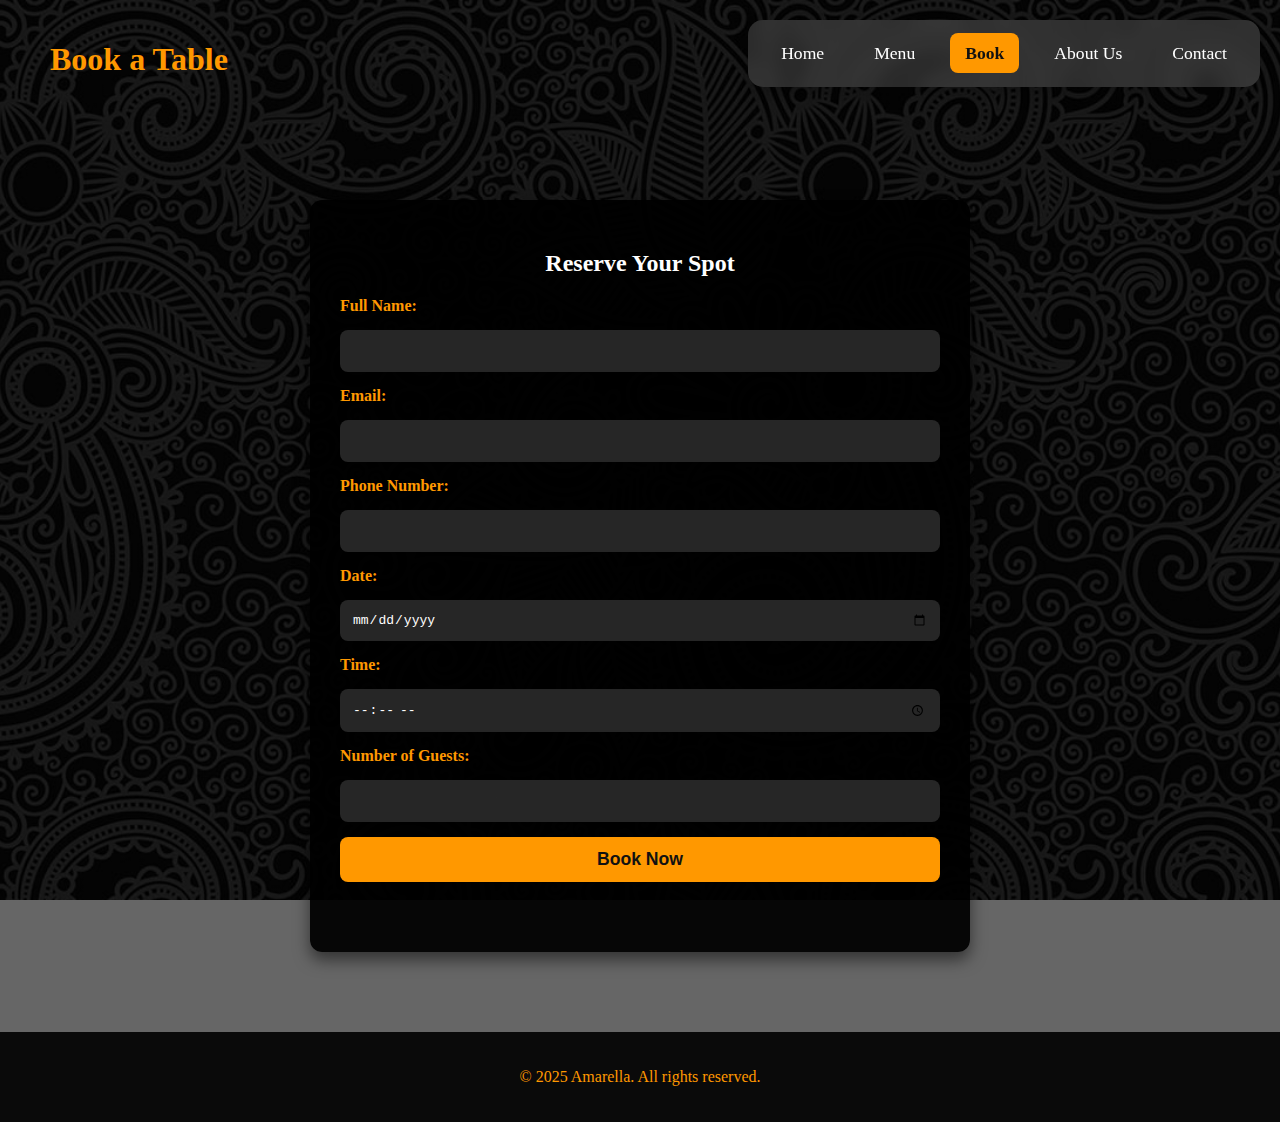
<file: book.html>
<!DOCTYPE html>
<html lang="en">
  <head>
    <meta charset="UTF-8" />
    <meta name="viewport" content="width=device-width, initial-scale=1.0" />
    <title>Book a Table</title>
    <link rel="stylesheet" href="styles.css" />
    <script src="https://code.jquery.com/jquery-3.6.0.min.js"></script>
  </head>
  <body>
    <header>
      <h1>Book a Table</h1>
      <nav>
        <ul>
          <li><a href="index.html">Home</a></li>
          <li><a href="menu.html">Menu</a></li>
          <li><a href="book.html" class="active">Book</a></li>
          <li><a href="about.html">About Us</a></li>
          <li><a href="contact.html">Contact</a></li>
        </ul>
      </nav>
    </header>
    <main class="booking-page">
      <section>
        <h2>Reserve Your Spot</h2>
        <form id="booking-form">
          <label for="name">Full Name:</label>
          <input type="text" id="name" name="name" required />

          <label for="email">Email:</label>
          <input type="email" id="email" name="email" required />

          <label for="phone">Phone Number:</label>
          <input type="tel" id="phone" name="phone" required />

          <label for="date">Date:</label>
          <input type="date" id="date" name="date" required />

          <label for="time">Time:</label>
          <input type="time" id="time" name="time" required />

          <label for="guests">Number of Guests:</label>
          <input type="number" id="guests" name="guests" min="1" required />

          <input type="submit" value="Book Now" />
        </form>
      </section>
    </main>
    <footer>
      <p>&copy; 2025 Amarella. All rights reserved.</p>
    </footer>

    <script>
      $(document).ready(function () {
        // Prevent past date selection
        let today = new Date().toISOString().split("T")[0];
        $("#date").attr("min", today);

        $("#booking-form").submit(function (event) {
          event.preventDefault(); // Prevent default form submission

          let name = $("#name").val().trim();
          let email = $("#email").val().trim();
          let phone = $("#phone").val().trim();
          let date = $("#date").val();
          let time = $("#time").val();
          let guests = $("#guests").val();

          // Simple validation
          if (
            name === "" ||
            email === "" ||
            phone === "" ||
            date === "" ||
            time === "" ||
            guests === ""
          ) {
            alert("Please fill in all fields.");
            return;
          }

          // Validate phone number (basic check for numbers)
          let phoneRegex = /^[0-9]{10}$/;
          if (!phoneRegex.test(phone)) {
            alert("Please enter a valid 10-digit phone number.");
            return;
          }

          // Success alert
          alert("Your booking has been successfully submitted!\n");

          $(this)[0].reset(); // Reset form after submission
        });
      });
    </script>
  </body>
</html>
</file>
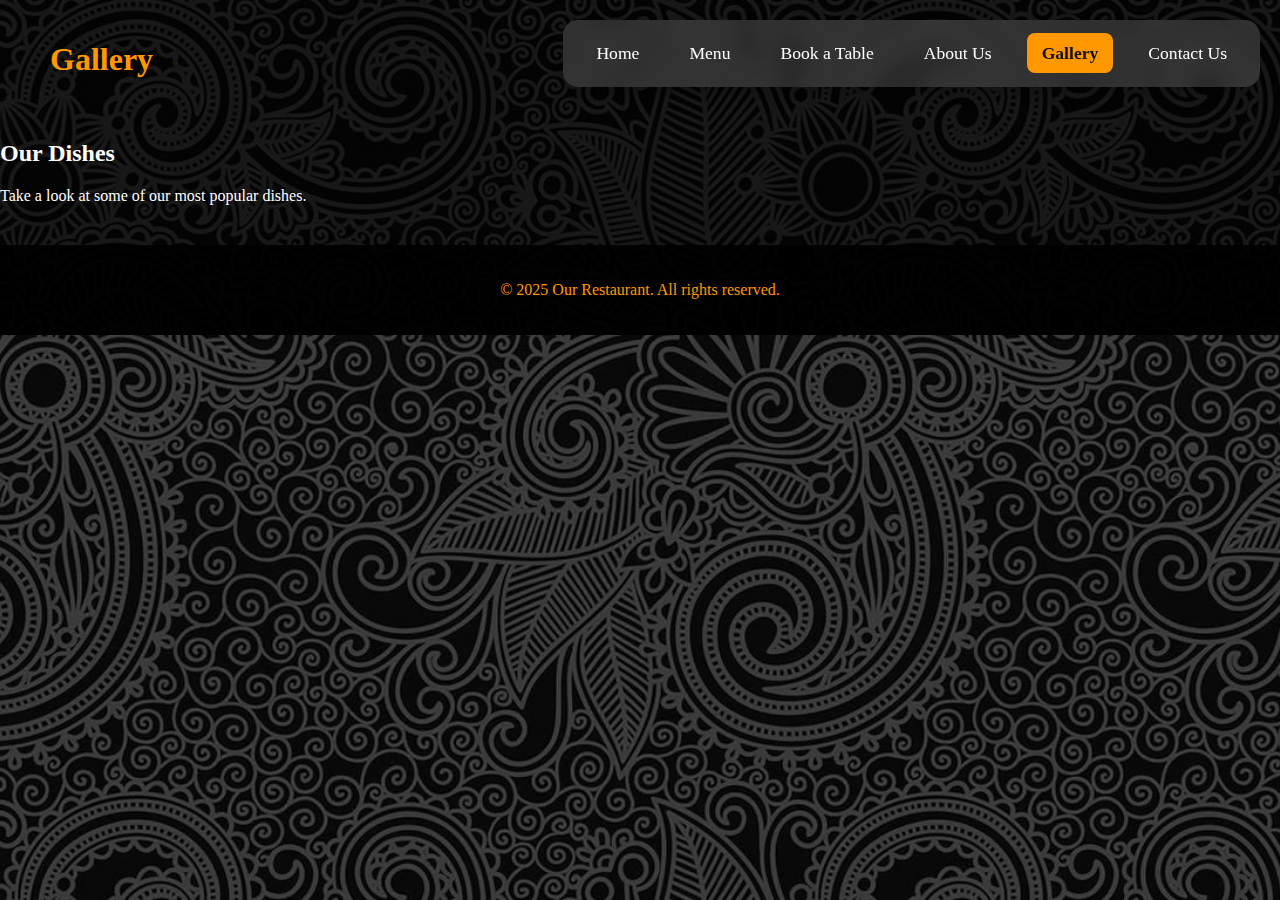
<file: gallery.html>
<!DOCTYPE html>
<html lang="en">
<head>
    <meta charset="UTF-8">
    <meta name="viewport" content="width=device-width, initial-scale=1.0">
    <title>Gallery</title>
    <link rel="stylesheet" href="styles.css">
</head>
<body>
    <header>
        <h1>Gallery</h1>
        <nav>
            <ul>
                <li><a href="index.html">Home</a></li>
                <li><a href="menu.html">Menu</a></li>
                <li><a href="book.html">Book a Table</a></li>
                <li><a href="about.html">About Us</a></li>
                <li><a href="gallery.html" class="active">Gallery</a></li>
                <li><a href="contact.html">Contact Us</a></li>
            </ul>
        </nav>
    </header>
    <main>
        <section>
            <h2>Our Dishes</h2>
            <p>Take a look at some of our most popular dishes.</p>
        </section>
    </main>
    <footer>
        <p>&copy; 2025 Our Restaurant. All rights reserved.</p>
    </footer>
</body>
</html>
</file>
<file: styles.css>
/* Global Styles */
body {
    font-family: 'Century Schoolbook', serif;
    margin: 0;
    padding: 0;
    background: linear-gradient(rgba(0, 0, 0, 0.6), rgba(0, 0, 0, 0.6)), 
                url('images/back.jpg') center/cover no-repeat fixed; /* Dark overlay + Background image */
    background-size: cover;
    background-position: center;
    background-repeat: no-repeat;
    color: #fff;
}


/* Header Styles */
header {
    display: flex;
    justify-content: space-between;
    align-items: center;
    padding: 20px 50px;
    
}

.logo {
    font-size: 2em;
    font-weight: bold;
    color: #ff9800;
    background: rgba(0, 0, 0, 0.9); /* Black background only behind logo */
    padding: 10px 20px;
    border-radius: 10px; /* Optional: Rounded corners */
}


nav {
    position: fixed;
    top: 20px;
    right: 20px;
    background: rgba(255, 255, 255, 0.15); /* Transparent white */
    backdrop-filter: blur(10px); /* Glass effect */
    padding: 7px 18px;
    border-radius: 15px;
    box-shadow: 0 8px 16px rgba(0, 0, 0, 0.2);
    z-index: 1000;
}

nav ul {
    list-style: none;
    padding: 0;
    display: flex;
    gap: 20px;
}

nav ul li {
    display: inline;
}

nav ul li a {
    text-decoration: none;
    color: #fff;
    font-size: 1.1em;
    padding: 10px 15px;
    transition: all 0.3s ease-in-out;
    border-radius: 8px;
}

nav ul li a:hover {
    background: #ff9800;
    color: #111;
}

nav ul li a.active {
    background: #ff9800; /* Highlight color */
    color: #111; /* Dark text for contrast */
    font-weight: bold;
    border-radius: 8px;
}



/* Hero Section */
.hero {
    display: flex;
    justify-content: space-between;
    align-items: center;
    padding: 100px;
    background: url('images/pattern.png') center no-repeat;
    background-size: contain;
    text-align: left;
}

.hero-text {
    max-width: 500px;
}

.hero-text h1 {
    font-size: 4em;
    font-weight: bold;
    color: #ff9800;
}

.hero-text h1 span {
    color: #fff;
    font-style: italic;
}

.hero-text p {
    font-size: 1.2em;
    margin-top: 20px;
}

.order-btn {
    display: inline-block;
    margin-top: 20px;
    padding: 15px 30px;
    background: #ff9800;
    color: #111;
    font-size: 1.2em;
    text-decoration: none;
    border-radius: 5px;
    transition: background 0.3s ease-in-out;
}

.order-btn:hover {
    background: #e68900;
}

/* Hero Image */
.hero-image img {
    width: 450px;
    border-radius: 10px;
    box-shadow: 0 10px 20px rgba(255, 152, 0, 0.3);
}



/* Footer */
footer {
    text-align: center;
    padding: 20px;
    background: rgba(0, 0, 0, 0.9);
    color: #ff9800;
}

/* Main container for the menu */
.menu-page {
    max-width: 1300px;
    margin: 50px auto;
    padding: 40px;
    background: rgb(0, 0, 0); /* Dark background for contrast */
    border-radius: 10px;
    box-shadow: 0 8px 16px rgba(0, 0, 0, 0.5);
    overflow-y: auto; /* Enable scrolling only inside the menu */
}

/* Section headings */
h1 {
    text-align: center;
    color: #ff9800;
}

.menu-page h2 {
    text-align: center;
    color: #ff9800;
    font-size: 2rem; /* Increase the font size */
    font-weight: bold; /* Make it bolder */
    text-transform: uppercase; /* Make it stand out more */
    letter-spacing: 1px; /* Add spacing for better readability */
    margin-bottom: 15px; /* Add space below */
    border-bottom: 3px solid #ff9800; /* Underline for emphasis */
    display: inline-block; /* Ensures border doesn’t stretch across the page */
    padding-bottom: 5px;
}


/* Menu section */
section {
    margin-bottom: 40px;
}

/* Styling for menu grid */
.menu-section {
    display: grid;
    grid-template-columns: repeat(auto-fit, minmax(300px, 1fr)); /* Responsive columns */
    gap: 20px; /* Space between items */
    padding: 20px;
}

/* Styling for menu items */
.menu-item {
    display: flex;
    flex-direction: column;
    align-items: center;
    background: rgba(67, 67, 67, 0.419); /* Semi-transparent background */
    padding: 25px;
    border-radius: 10px;
    box-shadow: 0 4px 8px rgba(0, 0, 0, 0.3);
    transition: transform 0.2s ease-in-out;
    text-align: center;
    position: relative; /* Ensure absolute positioning of child elements */
}


.menu-item:hover {
    transform: scale(1.02); /* Slight zoom effect */
}

/* Menu item image */
.menu-item img {
    width: 250px; /* Slightly bigger images */
    height: 250px;
    object-fit: cover;
    border-radius: 8px;
    box-shadow: 0 4px 8px rgba(0, 0, 0, 0.3);
    margin-bottom: 10px;
}

/* Menu item details */
.menu-item h3 {
    margin: 10px 0 5px;
    color: #ff9800;
    font-size: 1.3em;
}

.menu-item p {
    margin: 5px 8;
    color: #ddd;
    font-size: 1em;
}

/* Price styling */
.price {
    font-size: 1.2em;
    font-weight: bold;
    color: #ff9800;
    margin-top: 30px;
}

/* Responsive adjustments */
@media (max-width: 768px) {
    .menu-section {
        grid-template-columns: 1fr; /* Stack items in a single column on small screens */
    }
}


/* Booking Page Styling */
.booking-page {
    max-width: 600px;
    margin: 80px auto;
    padding: 30px;
    background: rgba(0, 0, 0, 0.942); /* Dark background for readability */
    border-radius: 12px;
    box-shadow: 0 8px 16px rgba(0, 0, 0, 0.5);
    text-align: center;
}

form {
    display: flex;
    flex-direction: column;
    gap: 15px;
}

label {
    font-weight: bold;
    text-align: left;
    color: #ff9800;
}

input {
    padding: 12px;
    border: none;
    border-radius: 8px;
    font-size: 1em;
    background: rgba(255, 255, 255, 0.15);
    color: white;
    transition: all 0.3s ease;
}

input:focus {
    outline: none;
    background: rgba(255, 255, 255, 0.25);
    box-shadow: 0 0 8px rgba(255, 152, 0, 0.5);
}

input[type="submit"] {
    background: #ff9800;
    color: #111;
    font-size: 1.1em;
    font-weight: bold;
    cursor: pointer;
    transition: background 0.3s, transform 0.2s;
    border-radius: 8px;
}

input[type="submit"]:hover {
    background: #e68900;
    transform: scale(1.05);
}

/* Make it responsive */
@media (max-width: 768px) {
    .booking-page {
        width: 90%;
        padding: 20px;
    }
}


/* About Page Hero Section */
.about-hero {
    display: flex;
    align-items: center;
    justify-content: center;
    text-align: center;
    height: 300px;
    background: url('images/about-hero.jpg') center/cover no-repeat;
    color: white;
    padding: 50px;
    position: relative;
}

/* Dark overlay for readability */
.about-hero::before {
    content: "";
    position: absolute;
    top: 0;
    left: 0;
    width: 100%;
    height: 100%;
    background: rgba(0, 0, 0, 0.6); /* Dark overlay */
    z-index: 1;
}

.about-hero h1 {
    font-size: 3rem;
    font-weight: bold;
    color: #ff9800;
    position: relative;
    z-index: 2;
}

.about-hero h1 span {
    color: white;
    font-style: italic;
}

/* About Sections */
.about-section {
    max-width: 800px;
    margin: 50px auto;
    text-align: center;
    padding: 30px;
    background: rgba(20, 20, 20, 0.85); /* Dark semi-transparent */
    border-radius: 12px;
    box-shadow: 0 4px 8px rgba(0, 0, 0, 0.3);
    backdrop-filter: brightness(1.1); /* Subtle enhancement */
}

.about-section h2 {
    font-size: 2rem;
    color: #ff9800;
    border-bottom: 3px solid #ff9800;
    display: inline-block;
    padding-bottom: 5px;
}

.about-section p {
    font-size: 1.2rem;
    color: #ddd;
    line-height: 1.6;
    margin-top: 10px;
}

/* Team Section */
.team-grid {
    display: flex;
    justify-content: center;
    gap: 40px;
    margin-top: 30px;
}

.team-member {
    text-align: center;
    max-width: 250px;
    padding: 20px;
    background: rgba(30, 30, 30, 0.9); /* Slightly lighter than sections */
    border-radius: 12px;
    box-shadow: 0 4px 8px rgba(0, 0, 0, 0.4);
    transition: transform 0.3s ease-in-out;
}

/* Subtle hover effect */
.team-member:hover {
    transform: translateY(-5px);
}

.team-member img {
    width: 200px;
    height: 200px;
    object-fit: cover;
    border-radius: 10px;
    box-shadow: 0 3px 6px rgba(255, 152, 0, 0.4);
}

.team-member h3 {
    font-size: 1.5rem;
    color: #ff9800;
    margin-top: 10px;
}

.team-member p {
    font-size: 1rem;
    color: #ddd;
}

/* Responsive Design */
@media (max-width: 768px) {
    .team-grid {
        flex-direction: column;
        align-items: center;
    }

    .about-hero {
        height: 250px;
        padding: 20px;
    }

    .about-hero h1 {
        font-size: 2.5rem;
    }
}

/* Contact Page Styles */
.contact-page {
    max-width: 1000px;
    margin: 50px auto;
    padding: 20px;
    background: rgba(0, 0, 0, 0.8);
    border-radius: 12px;
    box-shadow: 0 8px 16px rgba(0, 0, 0, 0.5);
    text-align: center;
}

/* Contact Hero Section */
.contact-hero {
    background: url('images/contact-bg.jpg') center/cover no-repeat;
    padding: 50px;
    border-radius: 12px;
    color: #fff;
}

.contact-hero h2 {
    font-size: 2.5rem;
    color: #ff9800;
}

.contact-hero p {
    font-size: 1.2rem;
    margin-top: 10px;
}

/* Contact Container */
.contact-container {
    display: flex;
    justify-content: space-between;
    flex-wrap: wrap;
    margin-top: 30px;
}

.contact-info, .contact-form {
    flex: 1;
    padding: 20px;
    background: rgba(255, 255, 255, 0.1);
    border-radius: 10px;
    box-shadow: 0 5px 15px rgba(255, 152, 0, 0.3);
    margin: 10px;
}

.contact-info h3,
.contact-form h3 {
    font-size: 1.8rem;
    color: #ff9800;
    margin-bottom: 15px;
}

.contact-info p {
    font-size: 1.1rem;
    color: #ddd;
    line-height: 1.6;
    margin-bottom: 10px;
}

/* Contact Form */
.contact-form form {
    display: flex;
    flex-direction: column;
    gap: 15px;
    align-items: center; /* Centers all form elements */
    width: 100%;
}


.contact-form label {
    font-weight: bold;
    color: #ff9800;
    text-align: left;
}

.contact-form input,
.contact-form textarea {
    padding: 12px;
    border: none; /* Remove the yellow border */
    border-radius: 8px;
    font-size: 1em;
    background: rgba(255, 255, 255, 0.15); /* Soft translucent background */
    color: white;
    width: 100%;
    transition: background 0.3s, box-shadow 0.3s;
}

.contact-form input:focus,
.contact-form textarea:focus {
    outline: none;
    background: rgba(255, 255, 255, 0.25);
    box-shadow: 0 0 10px rgba(255, 152, 0, 0.5); /* Soft glow effect */
}


.contact-form button {
    background: #ff9800;
    color: #111;
    font-size: 1.2em;
    font-weight: bold;
    padding: 12px;
    border: none;
    border-radius: 5px;
    cursor: pointer;
    transition: background 0.3s ease-in-out;
}

.contact-form button:hover {
    background: #e68900;
}

/* Responsive Design */
@media (max-width: 768px) {
    .contact-container {
        flex-direction: column;
        align-items: center;
    }
}



.add-to-cart-btn {
    position: absolute;
    bottom: 10px;
    right: 10px;
    width: 40px;
    height: 40px;
    border-radius: 50%;
    border: none;
    background-color: #ff6600;
    display: flex;
    justify-content: center;
    align-items: center;
    cursor: pointer;
    transition: background-color 0.3s;
    font-size: 20px;
    color: white;
    
}

.add-to-cart-btn:hover {
    background-color: #cc5500;
}

.add-to-cart-btn i {
    font-size: 20px;
}

/* Cart Section */
.cart {
    margin-top: 20px;
    padding: 15px;
    border-radius: 8px;
    border: 2px solid #d1a054; /* A warm, golden tone */
    background-color: rgba(255, 248, 220, 0.9); /* Light warm color */
    width: 350px;
    box-shadow: 0px 4px 6px rgba(0, 0, 0, 0.1);
}

.cart-modal h2 {
    text-align: center;
    color: #a0522d; /* Darker warm brown */
    margin-bottom: 10px;
    font-size: 1.3rem;
}

.cart-items {
    margin-top: 10px;
    max-height: 200px; /* Prevent overflow */
    overflow-y: auto;
    padding: 5px;
}

/* Individual Cart Item */
.cart-item {
    display: flex;
    align-items: center;
    justify-content: space-between;
    padding: 8px;
    border-bottom: 1px solid #d1a054;
    background: rgba(255, 235, 205, 0.7);
    border-radius: 6px;
    margin-bottom: 5px;
}

.cart-item:last-child {
    border-bottom: none;
}

.cart-item span {
    font-size: 1rem;
    font-weight: 500;
    color: #4a2f18; /* Dark brown */
}

/* Quantity Input */
.quantity-input {
    width: 50px;
    text-align: center;
    padding: 5px;
    border: 1px solid #d1a054;
    border-radius: 4px;
    font-size: 1rem;
    background-color: white;
    color: #4a2f18;
    appearance: textfield; /* Remove number input arrows */
}

/* Remove Button */
.remove-btn {
    background: #b22222; /* Dark red */
    color: white;
    border: none;
    padding: 5px 10px;
    border-radius: 4px;
    cursor: pointer;
    font-size: 0.9rem;
}

.remove-btn:hover {
    background: #8b0000;
}

/* Empty Cart Message */
.empty-cart {
    text-align: center;
    color: #a0522d; /* Warm brown */
    font-size: 1.1rem;
    font-style: italic;
    padding: 15px;
    display: block;
}


/* Floating Cart Button */
.cart-toggle-btn {
    position: fixed;
    bottom: 30px;
    right: 30px;
    background-color: #d19233;
    color: white;
    border: none;
    width: 60px;
    height: 60px;
    border-radius: 50%;
    font-size: 24px;
    cursor: pointer;
    display: flex;
    align-items: center;
    justify-content: center;
    box-shadow: 0 4px 10px rgba(0, 0, 0, 0.2);
    transition: background 0.3s ease, transform 0.2s ease-in-out;
}

/* Hover effect for Floating Button */
.cart-toggle-btn:hover {
    background-color: #a87b35;
    transform: scale(1.1);
}

/* Cart Modal */
.cart-modal {
    position: fixed;
    top: 50%;
    left: 50%;
    transform: translate(-50%, -50%);
    width: 350px;
    background: white;
    padding: 20px;
    border-radius: 10px;
    box-shadow: 0 5px 15px rgba(0, 0, 0, 0.3);
    display: none;
    z-index: 1000;
}

/* Overlay for Cart Modal */
.cart-overlay {
    position: fixed;
    top: 0;
    left: 0;
    width: 100%;
    height: 100%;
    background: rgba(0, 0, 0, 0.5);
    display: none;
    z-index: 999;
}

/* Cart Items inside Modal */
.cart-items {
    max-height: 200px;
    overflow-y: auto;
    margin-bottom: 10px;
}

/* Total Price Display */
.cart-total {
    font-weight: bold;
    text-align: right;
    margin-top: 10px;
    font-size: 1.1rem;
    color: #4a2f18;
}

/* Close Button for Cart Modal */
/* Close Button (X icon) */
.cart-close-btn {
    background: transparent;
    color: black;
    border: none;
    font-size: 1.5rem;
    cursor: pointer;
    position: absolute;
    top: 10px;
    right: 15px;
}

.cart-close-btn:hover {
    color: red;
}


.place-order-btn {
    background: #28a745; /* Green color */
    color: white;
    border: none;
    padding: 10px;
    width: 100%;
    border-radius: 5px;
    font-size: 1rem;
    cursor: pointer;
    margin-top: 10px;
}

.place-order-btn:hover {
    background: #218838; /* Darker green */
}
</file>
